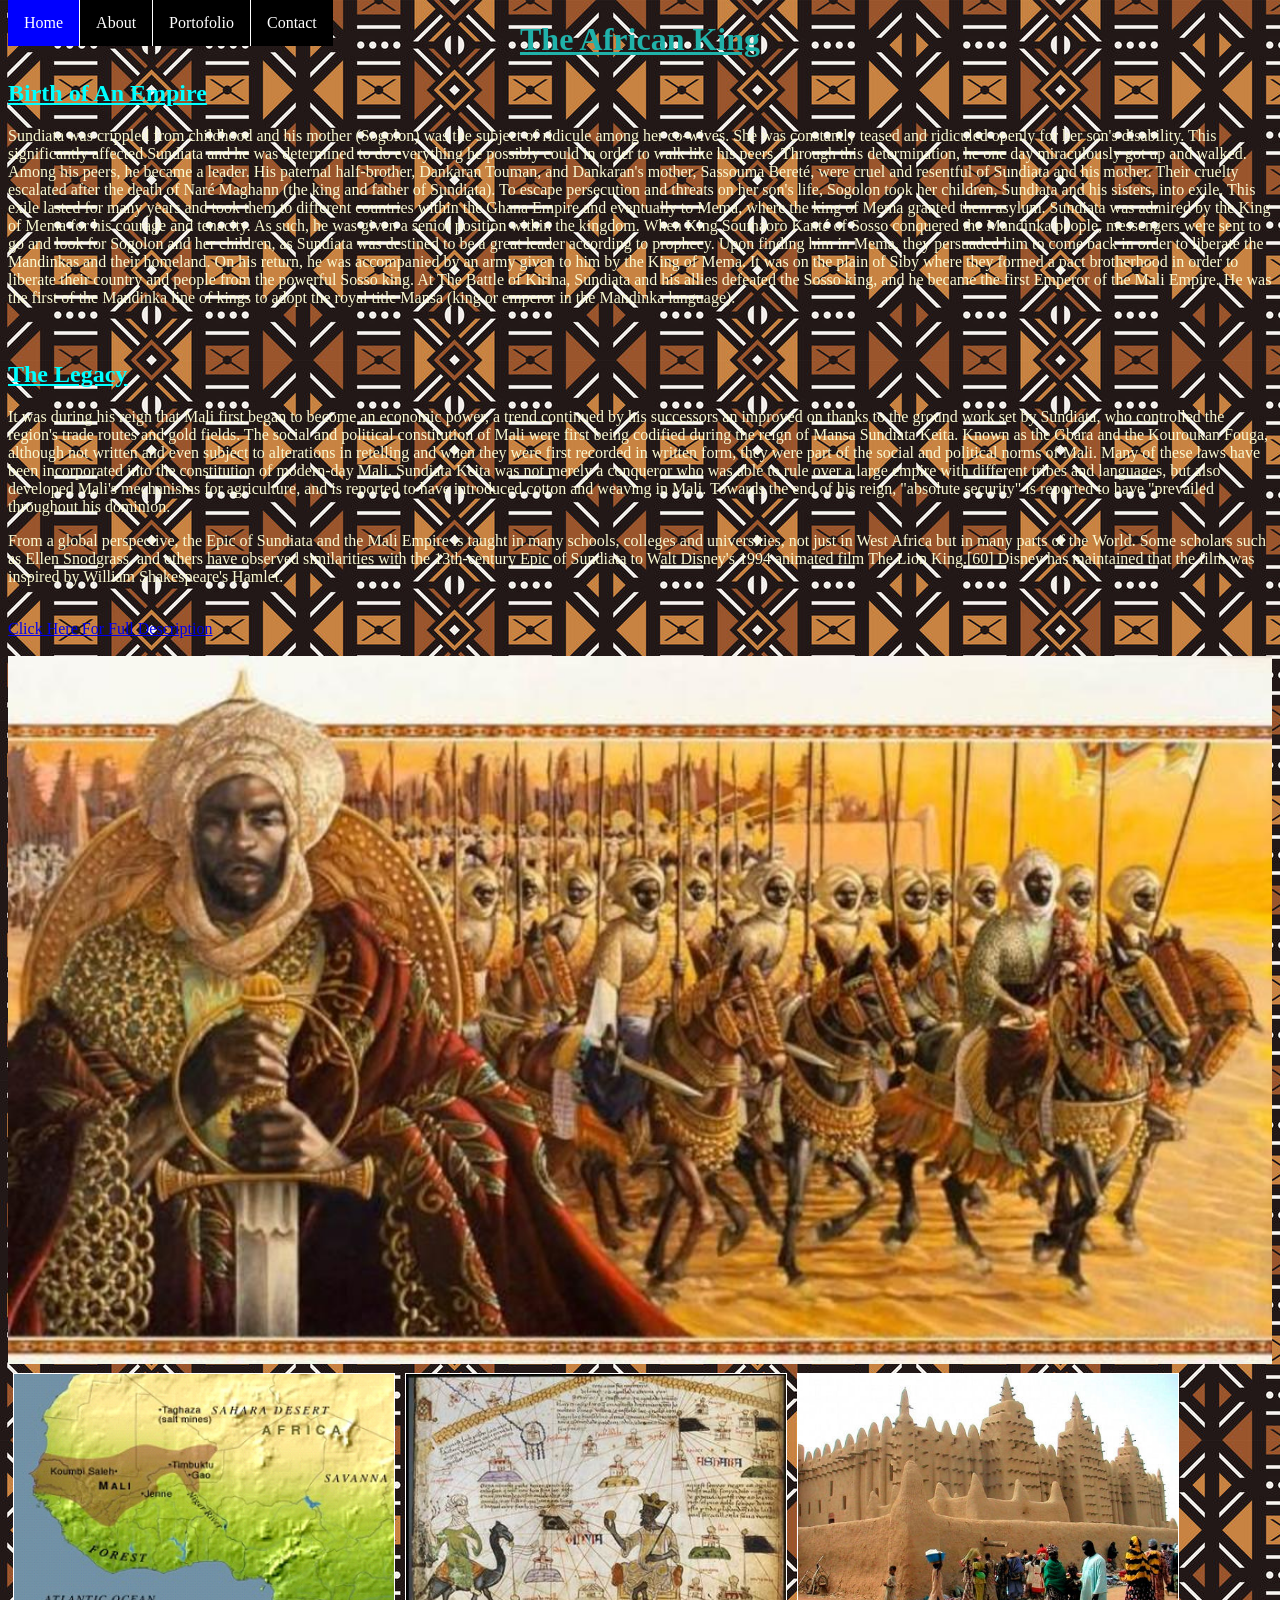
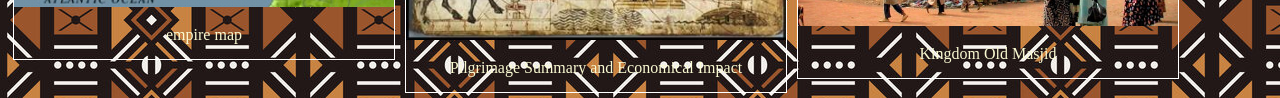
<file: index2.html>
<!DOCtype html>
<html lang = "en">
      <head>
           <meta charset="utf-8">
           <title>African History</title>
           
            <style>
           
                  ul {
                        list-style-type: none;
                        margin: 0;
                        padding: 0;
                        overflow: hidden;
                        background-color: black;
                        position: fixed;
                        top: 0;
                        width:100;
                  }

                  li {
                        float: left;
                        border-right: 1px solid white;
                  }
                  
                  li:last-child {
                        border-right: none;
                  }
                  
                  li a {
                        display: block;
                        color: white;
                        text-align: center;
                        padding: 14px 16px;
                        text-decoration: none;
                  }

                  li a:hover:not(.active) {
                        background-color: black;
                  }

                  .active {
                        background-color: blue;
                  }
                  
  
                  div.gallery {
                        margin: 5px;
                        border: 1px solid white;
                        float: left;
                        width: 380px;
                  }

                  div.gallery:hover {
                        border: 1px solid white;
                  }

                  div.gallery img {
                        width: 100%;
                        height: auto;
                  }

                  div.desc {
                        padding: 15px;
                        text-align: center;
                   }
                  
                  h1 {
                        color:LightSeaGreen;
                  }
      
                  h2 { 
                        color:cyan;
                  }
                  img {
                        width:100%;
                  }
                  body {
                        background-image: url("bck2.jpg");
                  }
                  div {
                        color:#FAFAD2;
                        
                  }
      
            </style>
      </head>
      
      
      
      
      <body>
          <ul>
             <li><a class="active" href="#home">Home</a></li>
             <li><a href="#about">About</a></li>
             <li><a href="#portofolio">Portofolio</a></li>
             <li style="float:right"><a href="#contact">Contact</a></li>
          </ul>
            
          <!--img src = "king.jpg" alt = "king pic"-->
          <h1><center><u>The African King</u></h1>
          <h2><u>Birth of An Empire</u></h2>
          <div>
          <p>Sundiata was crippled from childhood and his mother (Sogolon) was the subject of ridicule
             among her co-wives. She was constantly teased and ridiculed openly for her son's disability. 
             This significantly affected Sundiata and he was determined to do everything he possibly could 
             in order to walk like his peers. Through this determination, he one day miraculously got up and walked. 
             Among his peers, he became a leader. His paternal half-brother, Dankaran Touman, and Dankaran's mother, Sassouma Bereté,
             were cruel and resentful of Sundiata and his mother. Their cruelty escalated after the death of Naré Maghann (the king and father of Sundiata). 
             To escape persecution and threats on her son's life, Sogolon took her children, Sundiata and his sisters, into exile. 
             This exile lasted for many years and took them to different countries within the Ghana Empire and eventually to Mema, 
             where the king of Mema granted them asylum. Sundiata was admired by the King of Mema for his courage and tenacity. 
             As such, he was given a senior position within the kingdom. When King Soumaoro Kanté of Sosso conquered the Mandinka people, 
             messengers were sent to go and look for Sogolon and her children, as Sundiata was destined to be a great leader according to prophecy. 
             Upon finding him in Mema, they persuaded him to come back in order to liberate the Mandinkas and their homeland. 
             On his return, he was accompanied by an army given to him by the King of Mema. 
             It was on the plain of Siby where they formed a pact brotherhood in order to liberate their country and people from the powerful Sosso king.
             At The Battle of Kirina, Sundiata and his allies defeated the Sosso king, and he became the first Emperor of the Mali Empire. 
             He was the first of the Mandinka line of kings to adopt the royal title Mansa (king or emperor in the Mandinka language).</p>
          </div>
          <br/>
          <h2><u>The Legacy</u></h2>
          <div>
          <p>It was during his reign that Mali first began to become an economic power, 
             a trend continued by his successors an improved on thanks to the ground work 
             set by Sundiata, who controlled the region's trade routes and gold fields. 
             The social and political constitution of Mali were first being codified during
             the reign of Mansa Sundiata Keita. Known as the Gbara and the Kouroukan Fouga, 
             although not written and even subject to alterations in retelling and when they 
             were first recorded in written form, they were part of the social and political 
             norms of Mali. Many of these laws have been incorporated into the constitution of modern-day Mali.
             Sundiata Keita was not merely a conqueror who was able to rule over a large empire with different tribes and languages, 
             but also developed Mali's mechanisms for agriculture, and is reported to have introduced cotton and weaving in Mali.
             Towards the end of his reign, "absolute security" is reported to have "prevailed throughout his dominion.</p>
             <p>From a global perspective, the Epic of Sundiata and the Mali Empire is taught in many schools, colleges and universities, 
             not just in West Africa but in many parts of the World.
             Some scholars such as Ellen Snodgrass, and others have observed similarities with the 13th-century Epic of Sundiata to Walt Disney's 
             1994 animated film The Lion King.[60] Disney has maintained that the film was inspired by William Shakespeare's Hamlet.</p>
          </div>
          <br>
          <a href="http://en.wikipedia.org/wiki/Mandinka_people"
           target=_blank>Click Here For Full Description<a/>
          <br><br>
          <img src = "king.jpg" alt = "king pic"/>
          <br>
                
                
                
          <div class="gallery">
  <a target="_blank" href="p1.jpg">
    <img src="p1.jpg" alt="map" width="600" height="400">
  </a>
  <div class="desc">empire map</div>
</div>

<div class="gallery">
  <a target="_blank" href="p3.jpg">
    <img src="p3.jpg" alt="Pilgrimage" width="600" height="400">
  </a>
  <div class="desc">Pilgrimage Summary and Economical Impact</div>
</div>

<div class="gallery">
  <a target="_blank" href="p4.jpg">
    <img src="p4.jpg" alt="Masjid" width="600" height="400">
  </a>
  <div class="desc">Kingdom Old Masjid</div>
</div>



          
                
      
      
      
      
      
      
      </body>
      
      
      
      
      
      
      
      </html>
</file>
